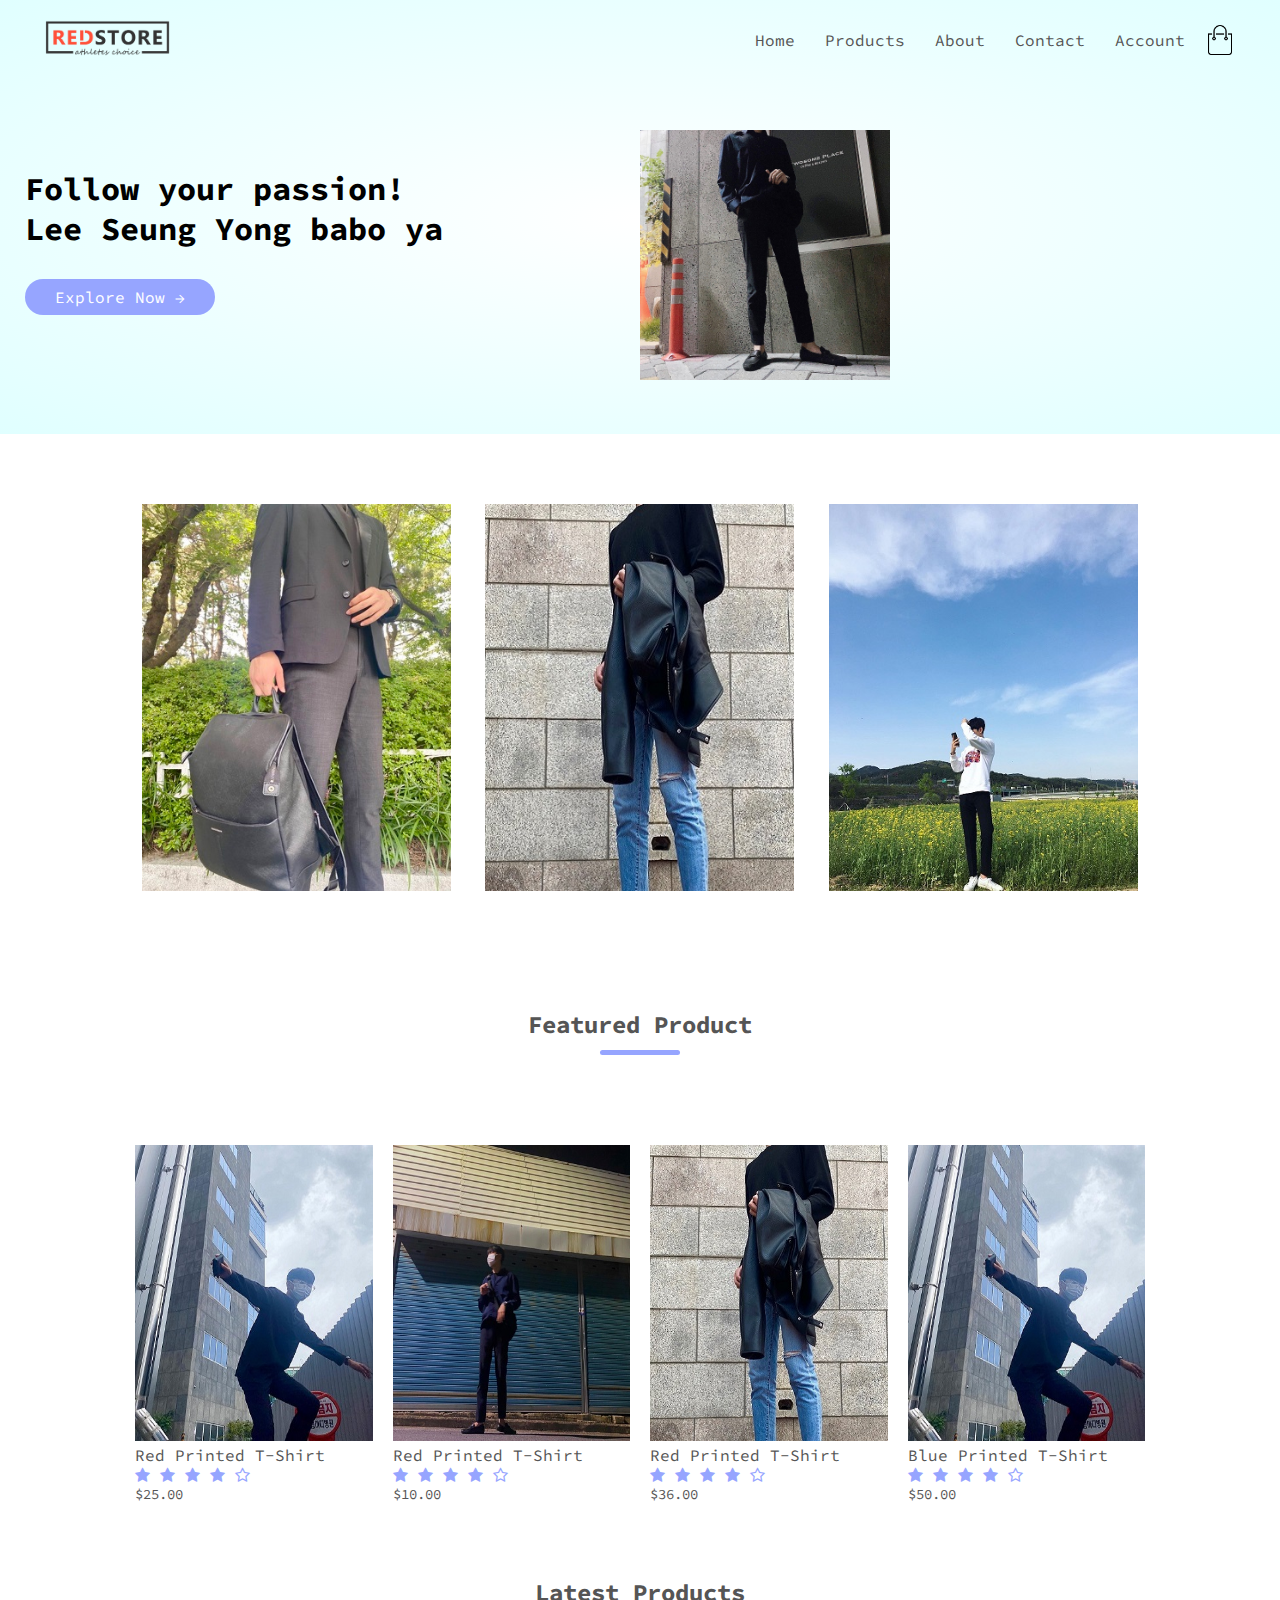
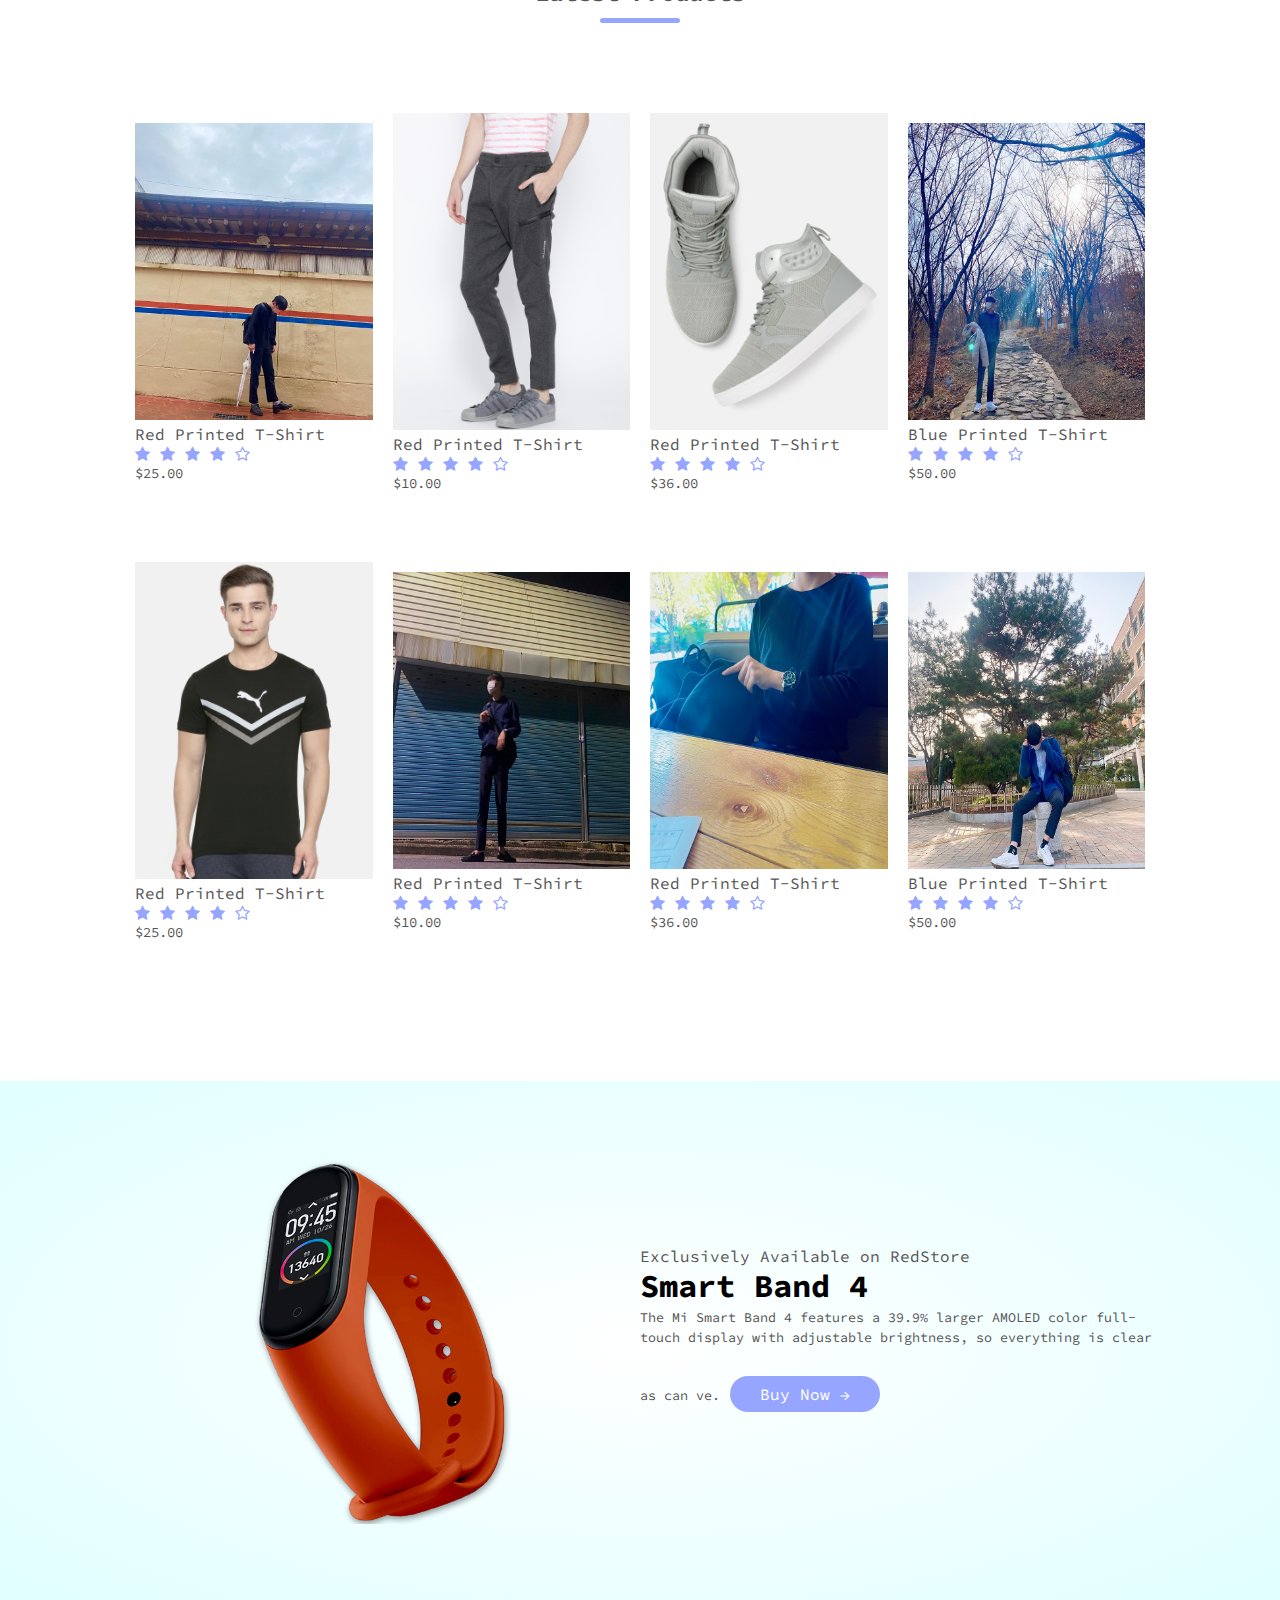
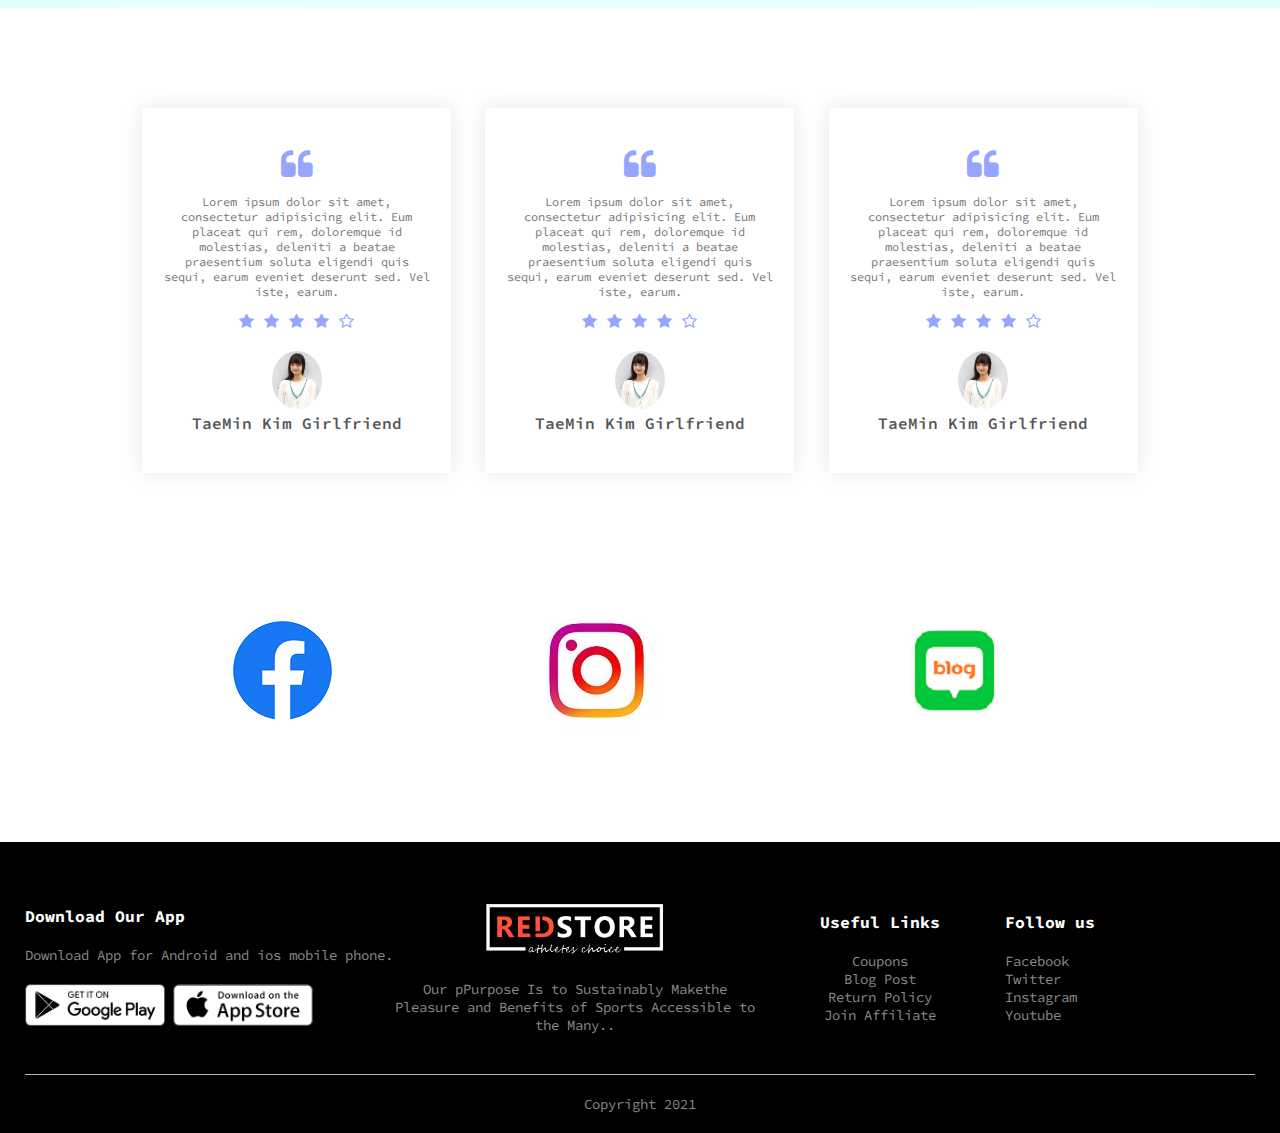
<file: index.html>
<!DOCTYPE html>
<html lang="en">

  <head>
    <meta charset="UTF-8">
    <meta name="viewport" content="width=device-width, initial-scale=1.0'"> 
    <title>MenShop</title>
    <link rel="stylesheet" href="style.css">
    <link rel="preconnect" href="https://fonts.gstatic.com">
    <link rel="preconnect" href="https://fonts.gstatic.com">
    <link href="https://fonts.googleapis.com/css2?family=Source+Code+Pro&display=swap" rel="stylesheet">
    <link rel="stylesheet" href="https://stackpath.bootstrapcdn.com/font-awesome/4.7.0/css/font-awesome.min.css">
  </head>

  <body>

    <div class="header">
      <div class="container">
        <div class="navbar">
          <div class="logo">
            <img src="images/logo.png" width="125px">
          </div>
          <nav>
            <ul id="MenuItems">
              <li><a href="index.html">Home</a></li>
              <li><a href="All Products - MenShop.html">Products</a></li>
              <li><a href="">About</a></li>
              <li><a href="">Contact</a></li>
              <li><a href="">Account</a></li>
            </ul>
          </nav>
          <img src="images/cart.png" width="30px" height="30px">
          <img src="images/menu.png" class="menu-icon" onclick="menutoggle()">
        </div>
        <div class="row">
          <div class="col-2">
            <h1>Follow your passion!<br> Lee Seung Yong babo ya</h1>
            <a href="" class="btn">Explore Now &#8594;</a>
          </div>
          <div class="col-2">
            <img src="images/img1.jpeg" width='250px' weight="500px">
          </div>
        </div>
      </div>
    </div>

    <!-------- fetured categories ------>
    <div class="categories">
      <div class="small-container">
        <div class="row">
          <div class="col-3">
            <img src="images/img2.jpeg" width='250px' weight="500px">
          </div>
          <div class="col-3">
            <img src="images/img3.jpeg" width='250px' weight="500px">
          </div>
          <div class="col-3">
            <img src="images/img4.jpeg" width='250px' weight="500px">
          </div>
        </div>
      </div>
    </div>
    <!-------- fetured products ------>
    <div class="small-container">
      <h2 class="title">Featured Product</h2>
      <div class="row">
        <div class="col-4">
          <img src="images/img5.jpeg" width='250px' weight="500px">
          <h4>Red Printed T-Shirt</h4>
          <div class="rating">
            <i class="fa fa-star"></i>
            <i class="fa fa-star"></i>
            <i class="fa fa-star"></i>
            <i class="fa fa-star"></i>
            <i class="fa fa-star-o"></i>
          </div>
          <p>$25.00</p>
        </div>
        <div class="col-4">
          <img src="images/img6.jpeg" width='250px' weight="500px">
          <h4>Red Printed T-Shirt</h4>
          <div class="rating">
            <i class="fa fa-star"></i>
            <i class="fa fa-star"></i>
            <i class="fa fa-star"></i>
            <i class="fa fa-star"></i>
            <i class="fa fa-star-o"></i>
          </div>
          <p>$10.00</p>
        </div>
        <div class="col-4">
          <img src="images/img3.jpeg" width='250px' weight="500px">
          <h4>Red Printed T-Shirt</h4>
          <div class="rating">
            <i class="fa fa-star"></i>
            <i class="fa fa-star"></i>
            <i class="fa fa-star"></i>
            <i class="fa fa-star"></i>
            <i class="fa fa-star-o"></i>
          </div>
          <p>$36.00</p>
        </div>
        <div class="col-4">
          <img src="images/img5.jpeg" width='250px' weight="500px">
          <h4>Blue Printed T-Shirt</h4>
          <div class="rating">
            <i class="fa fa-star"></i>
            <i class="fa fa-star"></i>
            <i class="fa fa-star"></i>
            <i class="fa fa-star"></i>
            <i class="fa fa-star-o"></i>
          </div>
          <p>$50.00</p>
        </div>
      </div>
      <!-------- Latest products ------>
      <h2 class="title">Latest Products</h2>
      <div class="row">
        <div class="col-4">
          <img src="images/img7.jpg" width='250px' weight="500px">
          <h4>Red Printed T-Shirt</h4>
          <div class="rating">
            <i class="fa fa-star"></i>
            <i class="fa fa-star"></i>
            <i class="fa fa-star"></i>
            <i class="fa fa-star"></i>
            <i class="fa fa-star-o"></i>
          </div>
          <p>$25.00</p>
        </div>
        <div class="col-4">
          <img src="images/img11.jpg" width='250px' weight="500px">
          <h4>Red Printed T-Shirt</h4>
          <div class="rating">
            <i class="fa fa-star"></i>
            <i class="fa fa-star"></i>
            <i class="fa fa-star"></i>
            <i class="fa fa-star"></i>
            <i class="fa fa-star-o"></i>
          </div>
          <p>$10.00</p>
        </div>
        <div class="col-4">
          <img src="images/img12.jpg" width='250px' weight="500px">
          <h4>Red Printed T-Shirt</h4>
          <div class="rating">
            <i class="fa fa-star"></i>
            <i class="fa fa-star"></i>
            <i class="fa fa-star"></i>
            <i class="fa fa-star"></i>
            <i class="fa fa-star-o"></i>
          </div>
          <p>$36.00</p>
        </div>
        <div class="col-4">
          <img src="images/img10.jpg" width='250px' weight="500px">
          <h4>Blue Printed T-Shirt</h4>
          <div class="rating">
            <i class="fa fa-star"></i>
            <i class="fa fa-star"></i>
            <i class="fa fa-star"></i>
            <i class="fa fa-star"></i>
            <i class="fa fa-star-o"></i>
          </div>
          <p>$50.00</p>
        </div>
      </div>
      <div class="row">
        <div class="col-4">
          <img src="images/img13.jpg" width='250px' weight="500px">
          <h4>Red Printed T-Shirt</h4>
          <div class="rating">
            <i class="fa fa-star"></i>
            <i class="fa fa-star"></i>
            <i class="fa fa-star"></i>
            <i class="fa fa-star"></i>
            <i class="fa fa-star-o"></i>
          </div>
          <p>$25.00</p>
        </div>
        <div class="col-4">
          <img src="images/img6.jpeg" width='250px' weight="500px">
          <h4>Red Printed T-Shirt</h4>
          <div class="rating">
            <i class="fa fa-star"></i>
            <i class="fa fa-star"></i>
            <i class="fa fa-star"></i>
            <i class="fa fa-star"></i>
            <i class="fa fa-star-o"></i>
          </div>
          <p>$10.00</p>
        </div>
        <div class="col-4">
          <img src="images/img8.jpg" width='250px' weight="500px">
          <h4>Red Printed T-Shirt</h4>
          <div class="rating">
            <i class="fa fa-star"></i>
            <i class="fa fa-star"></i>
            <i class="fa fa-star"></i>
            <i class="fa fa-star"></i>
            <i class="fa fa-star-o"></i>
          </div>
          <p>$36.00</p>
        </div>
        <div class="col-4">
          <img src="images/img9.jpg" width='250px' weight="500px">
          <h4>Blue Printed T-Shirt</h4>
          <div class="rating">
            <i class="fa fa-star"></i>
            <i class="fa fa-star"></i>
            <i class="fa fa-star"></i>
            <i class="fa fa-star"></i>
            <i class="fa fa-star-o"></i>
          </div>
          <p>$50.00</p>
        </div>
      </div>
    </div>
    <!----------- offer ----------->
    <div class="offer">
      <div class="small-container">
        <div class="row">
          <div class="col-2">
            <img src="images/exclusive.png" class="offer-img">
          </div>
          <div class="col-2">
            <p>Exclusively Available on RedStore</p>
            <h1>Smart Band 4</h1>
            <small>The Mi Smart Band 4 features a 39.9% larger AMOLED color full-touch display with adjustable brightness, so everything is clear as can ve.</small>
            <a href="" class="btn">Buy Now &#8594;</a>
          </div>
        </div>
      </div>
    </div>

    <!-------- testimonial ------>
    <div class="testimonial">
      <div class="small-container">
        <div class="row">
          <div class="col-3">
            <i class="fa fa-quote-left"></i>
            <p>Lorem ipsum dolor sit amet, consectetur adipisicing elit. Eum placeat qui rem, doloremque id molestias, deleniti a beatae praesentium soluta eligendi quis sequi, earum eveniet deserunt sed. Vel iste, earum.</p>
            <div class="rating">
              <i class="fa fa-star"></i>
              <i class="fa fa-star"></i>
              <i class="fa fa-star"></i>
              <i class="fa fa-star"></i>
              <i class="fa fa-star-o"></i>
            </div>
            <img src="images/nana.jpeg">
            <h3>TaeMin Kim Girlfriend</h3>
          </div>
          <div class="col-3">
            <i class="fa fa-quote-left"></i>
            <p>Lorem ipsum dolor sit amet, consectetur adipisicing elit. Eum placeat qui rem, doloremque id molestias, deleniti a beatae praesentium soluta eligendi quis sequi, earum eveniet deserunt sed. Vel iste, earum.</p>
            <div class="rating">
              <i class="fa fa-star"></i>
              <i class="fa fa-star"></i>
              <i class="fa fa-star"></i>
              <i class="fa fa-star"></i>
              <i class="fa fa-star-o"></i>
            </div>
            <img src="images/nana.jpeg">
            <h3>TaeMin Kim Girlfriend</h3>
          </div>
          <div class="col-3">
            <i class="fa fa-quote-left"></i>
            <p>Lorem ipsum dolor sit amet, consectetur adipisicing elit. Eum placeat qui rem, doloremque id molestias, deleniti a beatae praesentium soluta eligendi quis sequi, earum eveniet deserunt sed. Vel iste, earum.</p>
            <div class="rating">
              <i class="fa fa-star"></i>
              <i class="fa fa-star"></i>
              <i class="fa fa-star"></i>
              <i class="fa fa-star"></i>
              <i class="fa fa-star-o"></i>
            </div>
            <img src="images/nana.jpeg">
            <h3>TaeMin Kim Girlfriend</h3>
          </div>
        </div>
      </div>
    </div>
    <!------ brands ------------>
    <div class="brands">
      <div class="small-container">
        <div class="row">
          <div class="col5">
            <img src="images/facebook.png">
          </div>
          <div class="col5">
            <img src="images/instagram.jpg">
          </div>
          <div class="col5">
            <img src="images/naver.png">
          </div>
        </div>
      </div>
    </div>

    <!-----------footer----->
    <div class="footer">
      <div class="container">
        <div class="row">
          <div class="footer-col-1">
            <h3>Download Our App</h3>
            <p>Download App for Android and ios mobile phone.</p>
            <div class="app-logo">
              <img src="images/play-store.png">
              <img src="images/app-store.png">
            </div>
          </div>

          <div class="footer-col-2">
            <img src="images/logo-white.png">
            <p>Our pPurpose Is to Sustainably Makethe Pleasure and Benefits of Sports Accessible to the Many..</p>
          </div>

          <div class="footer-col-3">
            <h3>Useful Links</h3>
            <ul>
              <li>Coupons</li>
              <li>Blog Post</li>
              <li>Return Policy</li>
              <li>Join Affiliate</li>
            </ul>
          </div>

          <div class="footer-col-4">
            <h3>Follow us</h3>
            <ul>
              <li>Facebook</li>
              <li>Twitter</li>
              <li>Instagram</li>
              <li>Youtube</li>
            </ul>
          </div>
        </div>
        <hr>
        <p class="copyright">Copyright 2021</p>
      </div>
    </div>

    <!------js for toggle menu----->

    <script>
      var MenuItems = document.getElementById("MenuItems");
      MenuItems.style.maxHeight = "0px";

      function menutoggle() {
        if (MenuItems.style.maxHeight == "0px") {
          MenuItems.style.maxHeight = "200px";
        } else {
          MenuItems.style.maxHeight = "0px";
        }
}
    </script>
  </body>

</html>
</file>
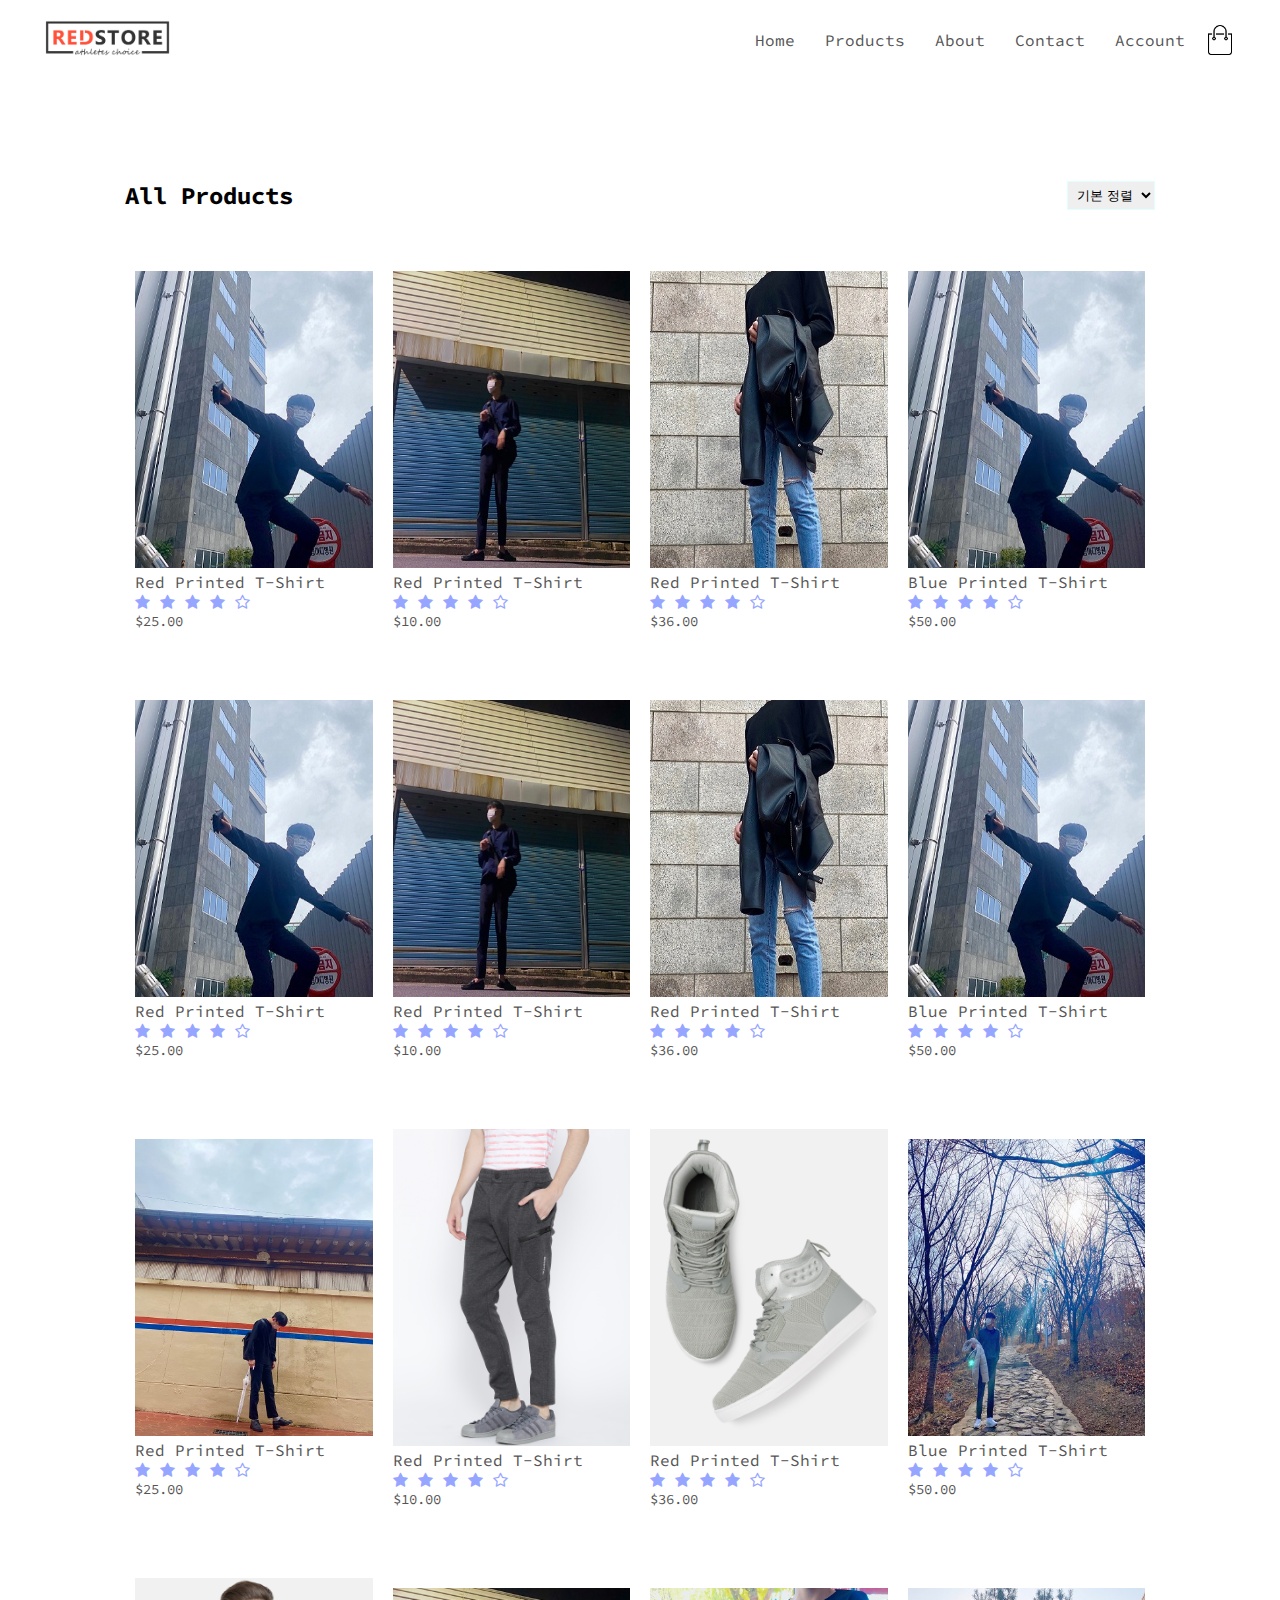
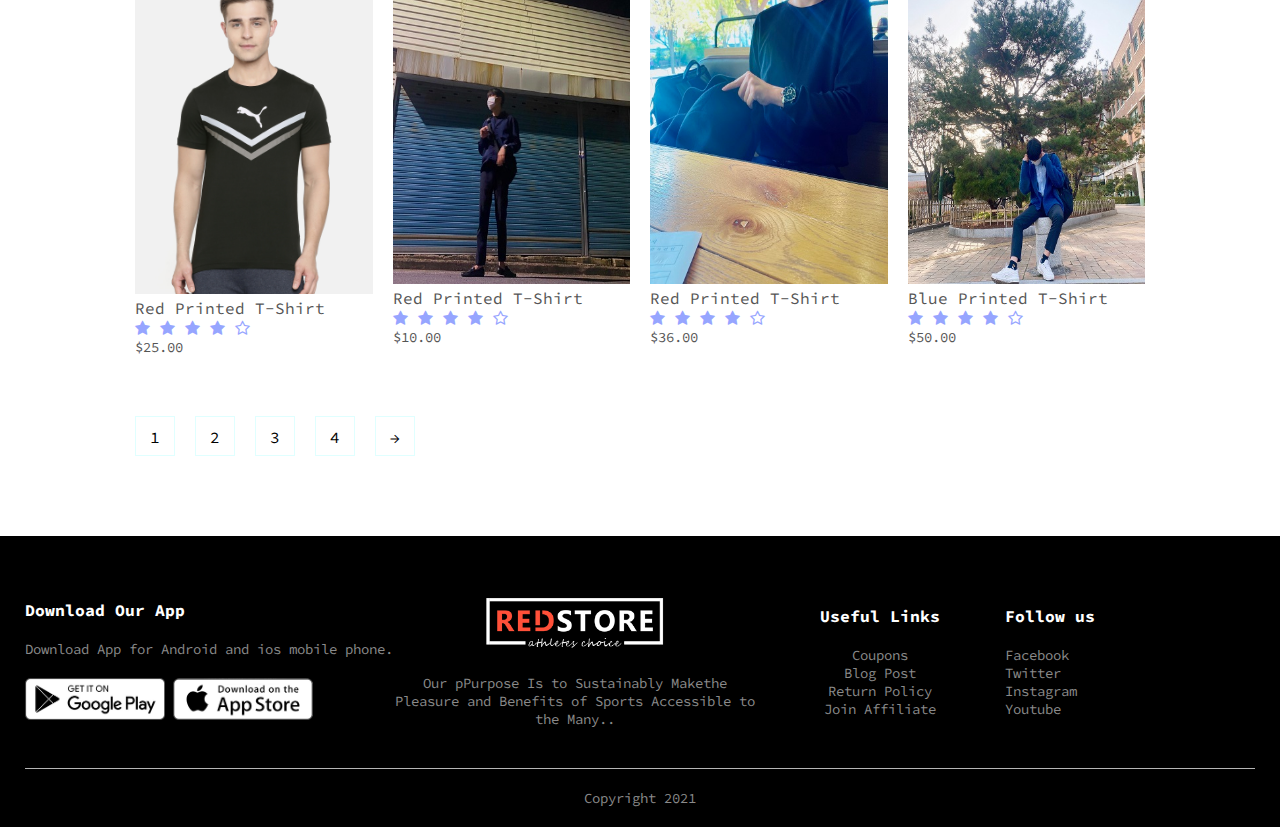
<file: All Products - MenShop.html>
<!DOCTYPE html>
<html lang="en">

  <head>
    <meta charset="UTP-8">
    <meta name="viewport" content="width=device-width, initial-scale=1.0'"> 
    <title>All Products - MenShop</title>
    <link rel="stylesheet" href="style.css">
    <link rel="preconnect" href="https://fonts.gstatic.com">
    <link rel="preconnect" href="https://fonts.gstatic.com">
    <link href="https://fonts.googleapis.com/css2?family=Source+Code+Pro&display=swap" rel="stylesheet">
    <link rel="stylesheet" href="https://stackpath.bootstrapcdn.com/font-awesome/4.7.0/css/font-awesome.min.css">
  </head>

  <body>
      <div class="container">
        <div class="navbar">
          <div class="logo">
            <img src="images/logo.png" width="125px">
          </div>
          <nav>
            <ul id="MenuItems">
             <li><a href="inde.html">Home</a></li>
              <li><a href="All Products - MenShop.html">Products</a></li>
              <li><a href="">About</a></li>
              <li><a href="">Contact</a></li>
              <li><a href="">Account</a></li>
            </ul>
          </nav>
          <img src="images/cart.png" width="30px" height="30px">
          <img src="images/menu.png" class="menu-icon" onclick="menutoggle()">
        </div>
     
      </div>

    <!-------- fetured products ------>
    <div class="small-container">
    
    <div class="row row-2">
      <h2>All Products</h2>
      <select>
        <option>�⺻ ����</option>
        <option>���ݼ�</option>
        <option>�α��</option>
        <option>������</option>
        <option>�Ǹŷ���</option>      
      </select>
    </div>
    
    
      <div class="row">
        <div class="col-4">
          <img src="images/img5.jpeg" width='250px' weight="500px">
          <h4>Red Printed T-Shirt</h4>
          <div class="rating">
            <i class="fa fa-star"></i>
            <i class="fa fa-star"></i>
            <i class="fa fa-star"></i>
            <i class="fa fa-star"></i>
            <i class="fa fa-star-o"></i>
          </div>
          <p>$25.00</p>
        </div>
        <div class="col-4">
          <img src="images/img6.jpeg" width='250px' weight="500px">
          <h4>Red Printed T-Shirt</h4>
          <div class="rating">
            <i class="fa fa-star"></i>
            <i class="fa fa-star"></i>
            <i class="fa fa-star"></i>
            <i class="fa fa-star"></i>
            <i class="fa fa-star-o"></i>
          </div>
          <p>$10.00</p>
        </div>
        <div class="col-4">
          <img src="images/img3.jpeg" width='250px' weight="500px">
          <h4>Red Printed T-Shirt</h4>
          <div class="rating">
            <i class="fa fa-star"></i>
            <i class="fa fa-star"></i>
            <i class="fa fa-star"></i>
            <i class="fa fa-star"></i>
            <i class="fa fa-star-o"></i>
          </div>
          <p>$36.00</p>
        </div>
        <div class="col-4">
          <img src="images/img5.jpeg" width='250px' weight="500px">
          <h4>Blue Printed T-Shirt</h4>
          <div class="rating">
            <i class="fa fa-star"></i>
            <i class="fa fa-star"></i>
            <i class="fa fa-star"></i>
            <i class="fa fa-star"></i>
            <i class="fa fa-star-o"></i>
          </div>
          <p>$50.00</p>
        </div>
      </div>
  <div class="row">
        <div class="col-4">
          <img src="images/img5.jpeg" width='250px' weight="500px">
          <h4>Red Printed T-Shirt</h4>
          <div class="rating">
            <i class="fa fa-star"></i>
            <i class="fa fa-star"></i>
            <i class="fa fa-star"></i>
            <i class="fa fa-star"></i>
            <i class="fa fa-star-o"></i>
          </div>
          <p>$25.00</p>
        </div>
        <div class="col-4">
          <img src="images/img6.jpeg" width='250px' weight="500px">
          <h4>Red Printed T-Shirt</h4>
          <div class="rating">
            <i class="fa fa-star"></i>
            <i class="fa fa-star"></i>
            <i class="fa fa-star"></i>
            <i class="fa fa-star"></i>
            <i class="fa fa-star-o"></i>
          </div>
          <p>$10.00</p>
        </div>
        <div class="col-4">
          <img src="images/img3.jpeg" width='250px' weight="500px">
          <h4>Red Printed T-Shirt</h4>
          <div class="rating">
            <i class="fa fa-star"></i>
            <i class="fa fa-star"></i>
            <i class="fa fa-star"></i>
            <i class="fa fa-star"></i>
            <i class="fa fa-star-o"></i>
          </div>
          <p>$36.00</p>
        </div>
        <div class="col-4">
          <img src="images/img5.jpeg" width='250px' weight="500px">
          <h4>Blue Printed T-Shirt</h4>
          <div class="rating">
            <i class="fa fa-star"></i>
            <i class="fa fa-star"></i>
            <i class="fa fa-star"></i>
            <i class="fa fa-star"></i>
            <i class="fa fa-star-o"></i>
          </div>
          <p>$50.00</p>
        </div>
      </div>

      <div class="row">
        <div class="col-4">
          <img src="images/img7.jpg" width='250px' weight="500px">
          <h4>Red Printed T-Shirt</h4>
          <div class="rating">
            <i class="fa fa-star"></i>
            <i class="fa fa-star"></i>
            <i class="fa fa-star"></i>
            <i class="fa fa-star"></i>
            <i class="fa fa-star-o"></i>
          </div>
          <p>$25.00</p>
        </div>
        <div class="col-4">
          <img src="images/img11.jpg" width='250px' weight="500px">
          <h4>Red Printed T-Shirt</h4>
          <div class="rating">
            <i class="fa fa-star"></i>
            <i class="fa fa-star"></i>
            <i class="fa fa-star"></i>
            <i class="fa fa-star"></i>
            <i class="fa fa-star-o"></i>
          </div>
          <p>$10.00</p>
        </div>
        <div class="col-4">
          <img src="images/img12.jpg" width='250px' weight="500px">
          <h4>Red Printed T-Shirt</h4>
          <div class="rating">
            <i class="fa fa-star"></i>
            <i class="fa fa-star"></i>
            <i class="fa fa-star"></i>
            <i class="fa fa-star"></i>
            <i class="fa fa-star-o"></i>
          </div>
          <p>$36.00</p>
        </div>
        <div class="col-4">
          <img src="images/img10.jpg" width='250px' weight="500px">
          <h4>Blue Printed T-Shirt</h4>
          <div class="rating">
            <i class="fa fa-star"></i>
            <i class="fa fa-star"></i>
            <i class="fa fa-star"></i>
            <i class="fa fa-star"></i>
            <i class="fa fa-star-o"></i>
          </div>
          <p>$50.00</p>
        </div>
      </div>
      <div class="row">
        <div class="col-4">
          <img src="images/img13.jpg" width='250px' weight="500px">
          <h4>Red Printed T-Shirt</h4>
          <div class="rating">
            <i class="fa fa-star"></i>
            <i class="fa fa-star"></i>
            <i class="fa fa-star"></i>
            <i class="fa fa-star"></i>
            <i class="fa fa-star-o"></i>
          </div>
          <p>$25.00</p>
        </div>
        <div class="col-4">
          <img src="images/img6.jpeg" width='250px' weight="500px">
          <h4>Red Printed T-Shirt</h4>
          <div class="rating">
            <i class="fa fa-star"></i>
            <i class="fa fa-star"></i>
            <i class="fa fa-star"></i>
            <i class="fa fa-star"></i>
            <i class="fa fa-star-o"></i>
          </div>
          <p>$10.00</p>
        </div>
        <div class="col-4">
          <img src="images/img8.jpg" width='250px' weight="500px">
          <h4>Red Printed T-Shirt</h4>
          <div class="rating">
            <i class="fa fa-star"></i>
            <i class="fa fa-star"></i>
            <i class="fa fa-star"></i>
            <i class="fa fa-star"></i>
            <i class="fa fa-star-o"></i>
          </div>
          <p>$36.00</p>
        </div>
        <div class="col-4">
          <img src="images/img9.jpg" width='250px' weight="500px">
          <h4>Blue Printed T-Shirt</h4>
          <div class="rating">
            <i class="fa fa-star"></i>
            <i class="fa fa-star"></i>
            <i class="fa fa-star"></i>
            <i class="fa fa-star"></i>
            <i class="fa fa-star-o"></i>
          </div>
          <p>$50.00</p>
        </div>
      </div>
      
      <div class="page-btn">
        <span>1</span>
        <span>2</span>
        <span>3</span>
        <span>4</span>
        <span>&#8594;</span>
      </div>
    
    </div>
    
   <!-----------footer----->
    <div class="footer">
      <div class="container">
        <div class="row">
          <div class="footer-col-1">
            <h3>Download Our App</h3>
            <p>Download App for Android and ios mobile phone.</p>
            <div class="app-logo">
              <img src="images/play-store.png">
              <img src="images/app-store.png">
            </div>
          </div>

          <div class="footer-col-2">
            <img src="images/logo-white.png">
            <p>Our pPurpose Is to Sustainably Makethe Pleasure and Benefits of Sports Accessible to the Many..</p>
          </div>

          <div class="footer-col-3">
            <h3>Useful Links</h3>
            <ul>
              <li>Coupons</li>
              <li>Blog Post</li>
              <li>Return Policy</li>
              <li>Join Affiliate</li>
            </ul>
          </div>

          <div class="footer-col-4">
            <h3>Follow us</h3>
            <ul>
              <li>Facebook</li>
              <li>Twitter</li>
              <li>Instagram</li>
              <li>Youtube</li>
            </ul>
          </div>
        </div>
        <hr>
        <p class="copyright">Copyright 2021</p>
      </div>
    </div>

    <!------js for toggle menu----->

    <script>
      var MenuItems = document.getElementById("MenuItems");
      MenuItems.style.maxHeight = "0px";

      function menutoggle() {
        if (MenuItems.style.maxHeight == "0px") {
          MenuItems.style.maxHeight = "200px";
        } else {
          MenuItems.style.maxHeight = "0px";
        }
}
    </script>
  </body>

</html>
</file>
<file: style.css>
* {
  margin: 0;
  padding: 0;
  box-sizing: border-box;
}

body {
  font-family: 'Source Code Pro', monospace;
}

.navbar {
  display: flex;
  align-items: center;
  padding: 20px;
}

nav {
  flex: 1;
  text-align: right;
}

nav ul {
  display: inline-block;
  list-style-type: none;
}

nav ul li {
  display: inline-block;
  margin-right: 20px;
}

a {
  text-decoration: none;
  color: #555;
}

p {
  color: #555;
}

.container {
  max-width: 1300px;
  margin: auto;
  padding-left: 25px;
  padding-right: 25px;
}

.row {
  display: flex;
  align-items: center;
  flex-wrap: wrap;
  justify-content: space-around;
}

.col-2 {
  flex-basis: 50%;
  min-width: 300px;
}

.col-2 img {
  max-width: 100%;
  padding: 50px 0;
}

.col2 h1 {
  font-size: 50px;
  line-height: 60px;
  margin: 25px 0;
}

.btn {
  display: inline-block;
  background: #96A5FF;
  color: #fff;
  padding: 8px 30px;
  margin: 30px 0;
  border-radius: 30px;
  transition: background 0.5s;
}

.btn:hover {
  background: #563434;
}

.header {
  background: radial-gradient(#fff, #E0FFFF);
}

.header row {
  margin-top: 70px;
}

.categories {
  margin: 70px 0;
}

.col-3 {
  flex-basis: 30%;
  min-width: 250px;
  margin-bottom: 30px;
}

.col-3 img {
  width: 100%;
}

.small-container {
  max-width: 1080px;
  margin: auto;
  padding-left: 25px;
  padding-right: 25px
}

.col-4 {
  flex-basis: 25%;
  padding: 10px;
  min-width: 200px;
  margin-bottom: 50px;
  transition: transform 0.5s;
}

.col-4 img {
  width: 100%;
}

.title {
  text-align: center;
  margin: 0 auto 80px;
  position: relative;
  line-height: 60px;
  color: #555;
}

.title::after {
  content: '';
  background: #96A5FF;
  width: 80px;
  height: 5px;
  border-radius:
    5px;
  position: absolute;
  bottom: 0;
  left: 50%;
  transform: translateX(-50%);
}

h4 {
  color: #555;
  font-weight: normal;
}

.col-4 p {
  font-size: 14px;
}

.rating .fa {
  color: #96A5FF;
}

.col-4:hover {
  transform: translateY(-5px);
}

/*----offer-----*/

.offer {
  background: radial-gradient(#fff, #E0FFFF);
  margin-top: 80px;
  padding: 30px 0;
}

.col-2 .offer-img {
  padding: 50px;
}

small {
  color: #555;
}

/*-------testimonial-----*/
.testimonial {
  padding-top: 100px;
}

.testimonial .col-3 {
  text-align: center;
  padding: 40px 20px;
  box-shadow: 0 0 20px 0px rgba(0, 0, 0, 0.1);
  cursor: pointer;
  transition: transform 0.5s;
}

.testimonial .col-3 img {
  width: 50px;
  margin-top: 20px;
  border-radius: 50%;
}

.testimonial .col-3:hover {
  transform: translateY(-10px);
}

.fa.fa-quote-left {
  font-size: 34px;
  color: #96A5FF;
}

.col-3 p {
  font-size: 12px;
  margin: 12px 0;
  color: #777;
}

.testimonial .col-3 h3 {
  font-weight: 600;
  color: #555;
  font-size: 16px;
}

/*-------------brands-----*/
.brands {
  margin: 100px auto;
}

.col-5 {
  width: 160px;
}

.col-5 img {
  width: 100%;
  cursor: pointer;
  filter: grayscale(100);
}

.col-5 img:hover {
  filter: grayscale(0);
}

/*-----------footer-----*/

.footer {
  background: #000;
  color: #8a8a8a;
  font-size: 14px;
  padding: 60px 0 20px;
}

.footer p {
  color: #8a8a8a;
}

.footer h3 {
  color: #fff;
  margin-bottom: 20px;
}

.footer-col-1,
.footer-col-2,
.footer-col-3,
.footer-col-4 {
  min-width: 250px;
  margin-bottom: 20px;
}

.footer-col-1 {
  flex-basis: 30%;
}

.footer-col-2 {
  flex: 1;
  text-align: center;
}

.footer-col-2 img {
  width: 180px;
  margin-bottom: 20px;
}

.footer-col-3,
.footer-col4 {
  flex-basis: 12%;
  text-align: center;
}

ul {
  list-style-type: none;
}

.app-logo {
  margin-top: 20px;
}

.app-logo img {
  width: 140px;
}

.footer hr {
  border: none;
  background: #b5b5b5;
  height: 1px;
  margin: 20px 0;
}

.copyright {
  text-align: center;
}

.menu-icon {
  width: 28px;
  margin-left: 20px;
  display: none;
}

/*-- media query for menu-----*/

@media only screen and (max-width: 800px) {
  nav ul {
    position: absolute;
    top: 70px;
    left: 100;
    background: #333;
    width: 100px;
    overflow: hidden;
    transition: max-height 0.5s;
  }

  nav ul li{
    display: block;
    margin-right: 20px;
    margin-top: 10px;
    margin-bottom: 10px;
  }

  nav ul li a {
    color: #fff;
  }

  .menu-icon {
    display: block;
    cursor: pointer;
  }
}
/*---------- all products page ---------*/

.row-2{
  justify-content: space-between;
  margin: 100px auto 50px;
}
select{
  border: 1px solid #E0FFFF;
  padding: 5px;
}
selcet:focus{
  outline: none;
}
.page-btn{
  margin: 0 auto 80px; 
}
.page-btn span{
  display: inline-block;
  border: 1px solid #E0FFFF;
  margin-left: 10px;
  width: 40px;
  height: 40px;
  text-align: center;
  line-height: 40px;
  cursor: pointer;
}
.page-btn span:hover{
  background: #E0FFFF;
  
}

/*- media query for less than 600 screen size-*/

@media only screen and (max-width: 600px){
  .row{
    text-align: center;
  }
  .col-2, .col-3, .col-4{
    flex-basis: 100;
  }
}
</file>
